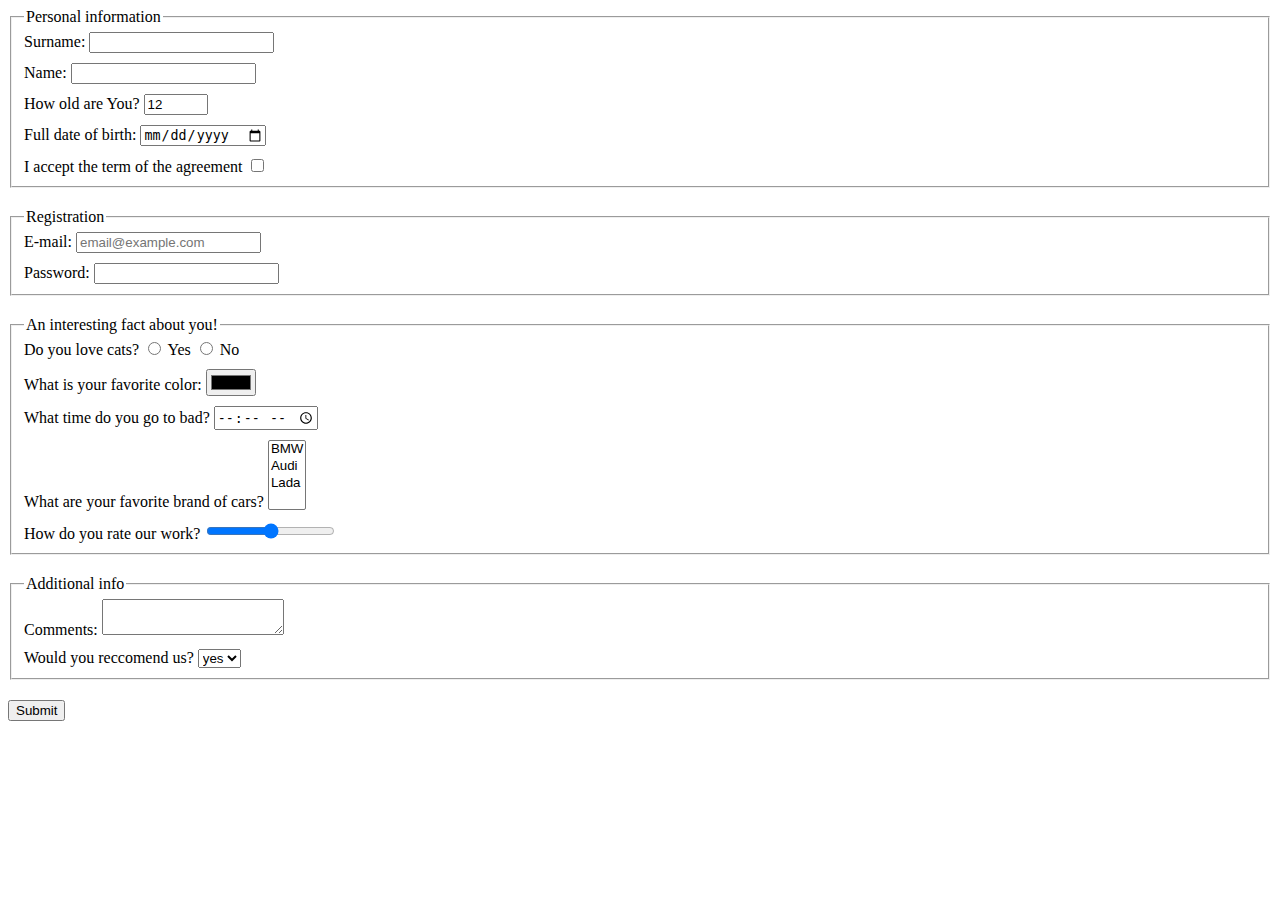
<file: index.html>
<!doctype html><html lang="en"><head><meta charset="UTF-8"><meta name="viewport" content="width=device-width, user-scalable=no, initial-scale=1.0, maximum-scale=1.0, minimum-scale=1.0"><meta http-equiv="X-UA-Compatible" content="ie=edge"><title>HTML Form</title><link rel="stylesheet" href="style.fb958e8e.css"></head><body> <script type="text/javascript" src="main.e97352c4.js"></script> <form action="link" method="post"> <fieldset class="fieldset"> <legend>Personal information</legend> <label class="input"> Surname: <input type="text" name="Surname" autocomplete="off"> </label> <label class="input"> Name: <input type="text" name="Name" autocomplete="off"> </label> <label class="input"> How old are You? <input type="number" name="Age" min="1" max="100" value="12"> </label> <label class="input"> Full date of birth: <input type="date" name="Birth"> </label> <label> I accept the term of the agreement <input type="checkbox" name="TermAccept" required> </label> </fieldset> <fieldset class="fieldset"> <legend>Registration</legend> <label class="input"> E-mail: <input type="email" name="email" placeholder="email@example.com"> </label> <label> Password: <input type="password" name="password" minlength="5" maxlength="15"> </label> </fieldset> <fieldset class="fieldset"> <legend>An interesting fact about you!</legend> <div class="input"> Do you love cats? <input type="radio" name="cats" id="yes" value="y"> <label for="yes">Yes</label> <input type="radio" name="cats" id="no" value="n"> <label for="no">No</label> </div> <label class="input"> What is your favorite color: <input type="color"> </label> <label class="input"> What time do you go to bad? <input type="time" name="TimeToBad"> </label> <label class="input"> What are your favorite brand of cars? <select name="car" multiple> <option value="bmw">BMW</option> <option value="audi">Audi</option> <option value="lada">Lada</option> </select> </label> <label> How do you rate our work? <input type="range" name="RateWork"> </label> </fieldset> <fieldset class="fieldset"> <legend>Additional info</legend> <label class="input"> Comments: <textarea name="comment"></textarea> </label> <label> Would you reccomend us? <select name="RecomUs"> <option value="yes" selected>yes</option> <option value="no">no</option> </select> </label> </fieldset> <button type="submit">Submit</button> </form> </body></html>
</file>
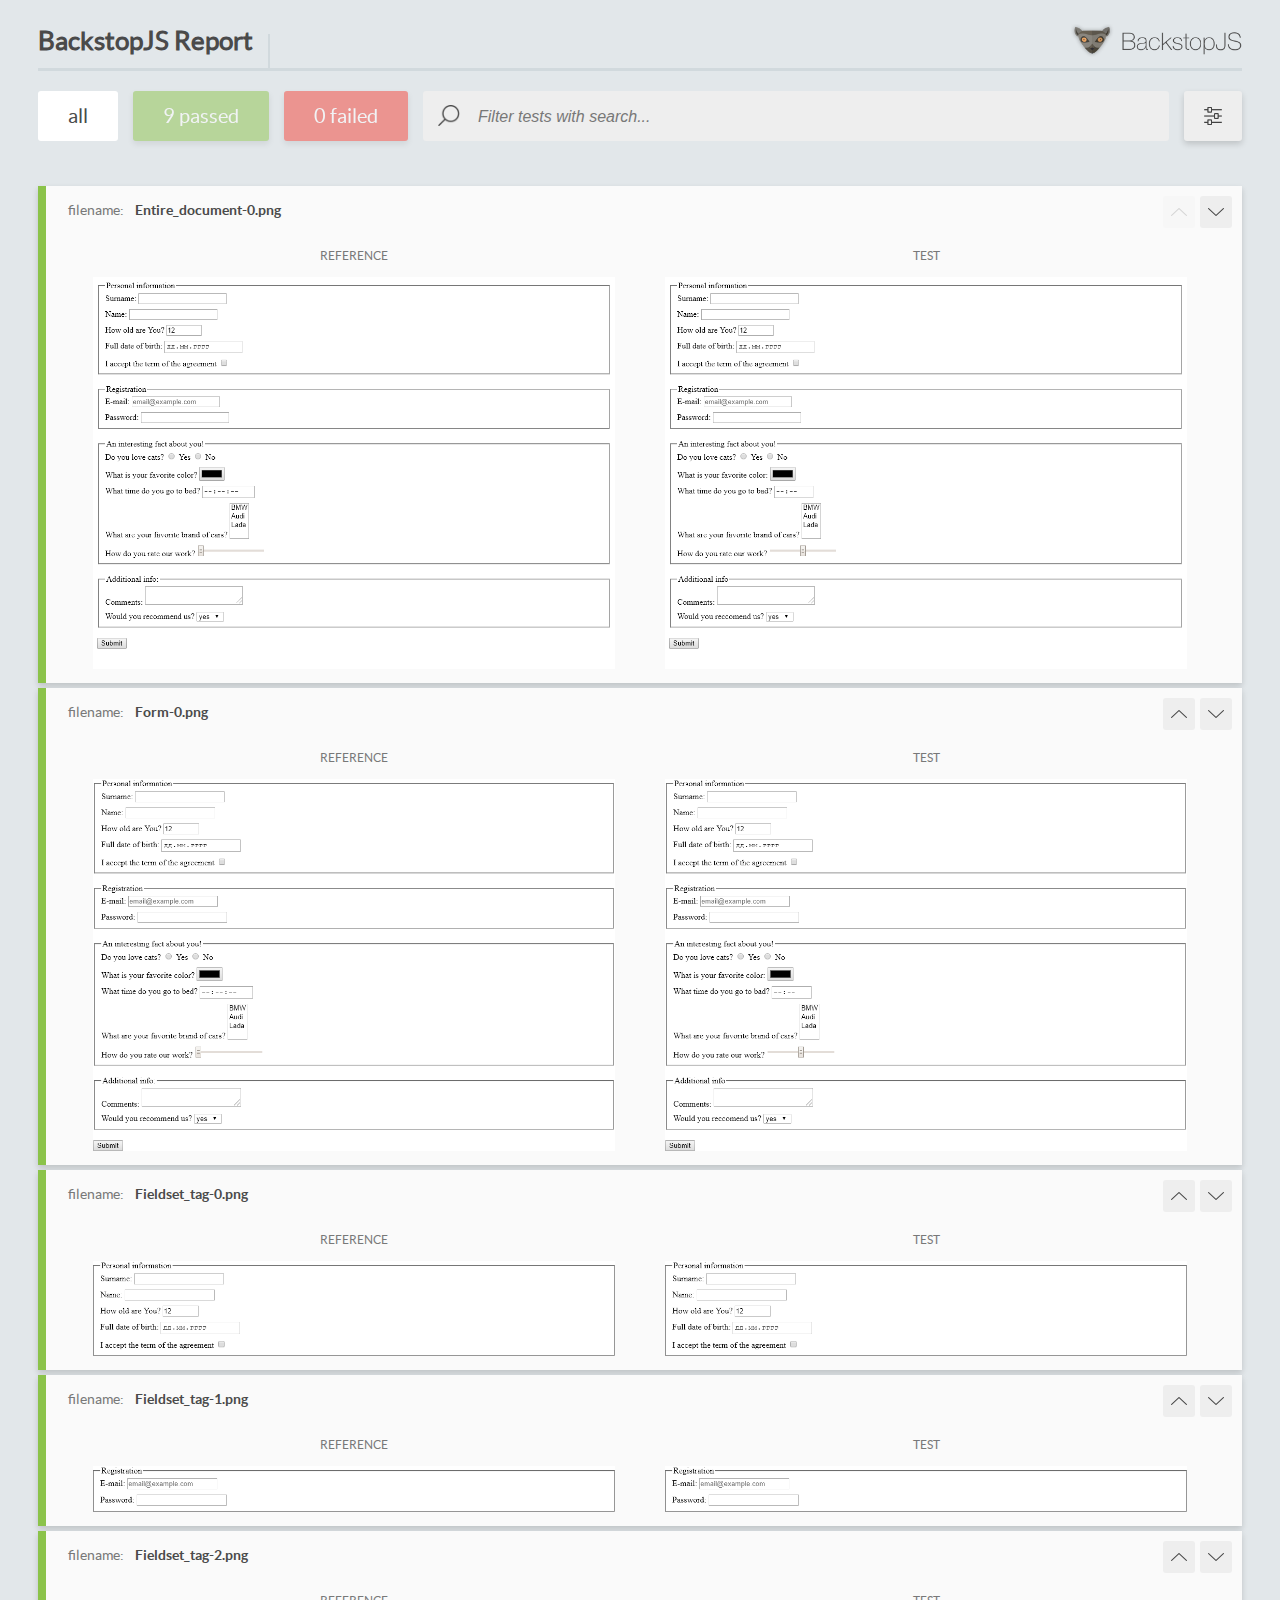
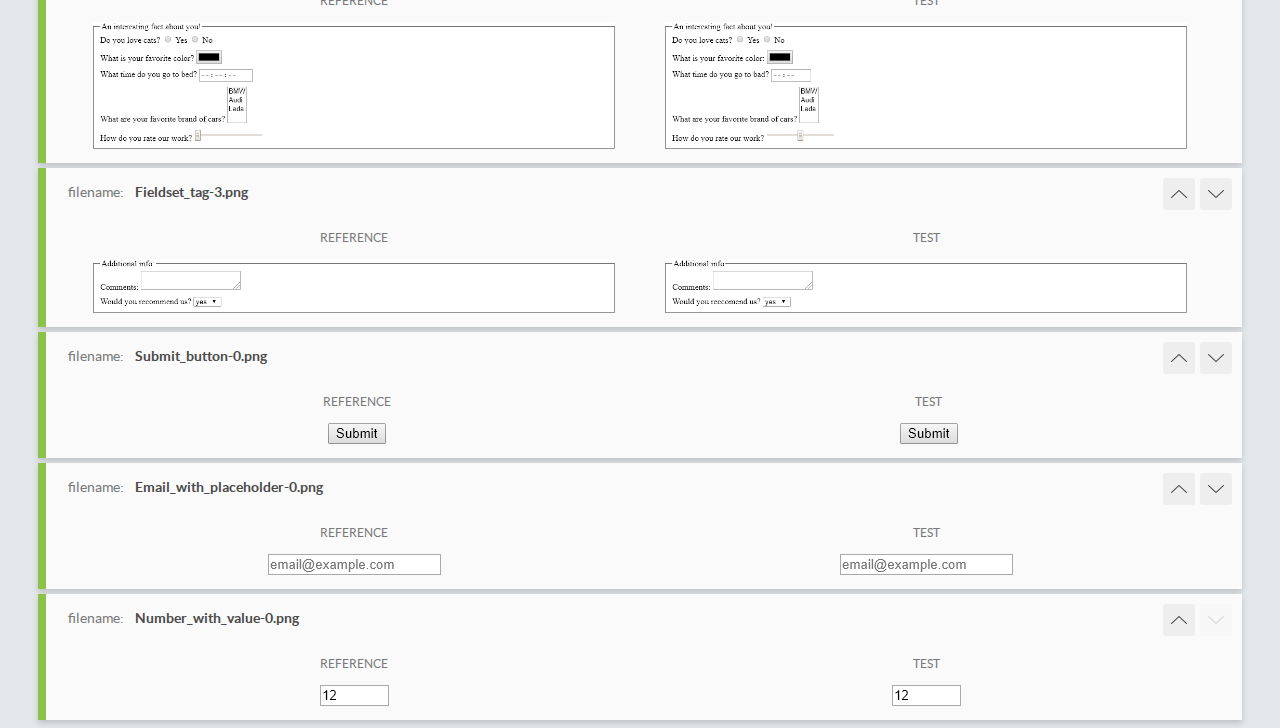
<file: report/html_report/index.html>
<!DOCTYPE html>
<html>
  <head>
    <meta charset="utf-8">
    <title>BackstopJS Report</title>

    <style>
      @font-face {
          font-family: 'latoregular';
          src: url('./assets/fonts/lato-regular-webfont.woff2') format('woff2'),
              url('./assets/fonts/lato-regular-webfont.woff') format('woff');
          font-weight: 400;
          font-style: normal;
      }
      @font-face {
          font-family: 'latobold';
          src: url('./assets/fonts/lato-bold-webfont.woff2') format('woff2'),
              url('./assets/fonts/lato-bold-webfont.woff') format('woff');
          font-weight: 700;
          font-style: normal;
      }

      .ReactModal__Body--open {
          overflow: hidden;
      }
      .ReactModal__Body--open .header {
        display: none;
      }

    </style>
  </head>
  <body style="background-color: #E2E7EA">
    <div id="root">

    </div>
    <script type="text/javascript">
      function report (report) { // eslint-disable-line no-unused-vars
        window.tests = report;
      }
    </script>
    <script type="text/javascript" src="config.js"></script>
    <script type="text/javascript" src="index_bundle.js"></script>
  </body>
</html>
</file>
<file: style.fb958e8e.css>
fieldset{margin-bottom:20px}.input{margin-bottom:10px;display:block}
/*# sourceMappingURL=style.fb958e8e.css.map */
</file>
